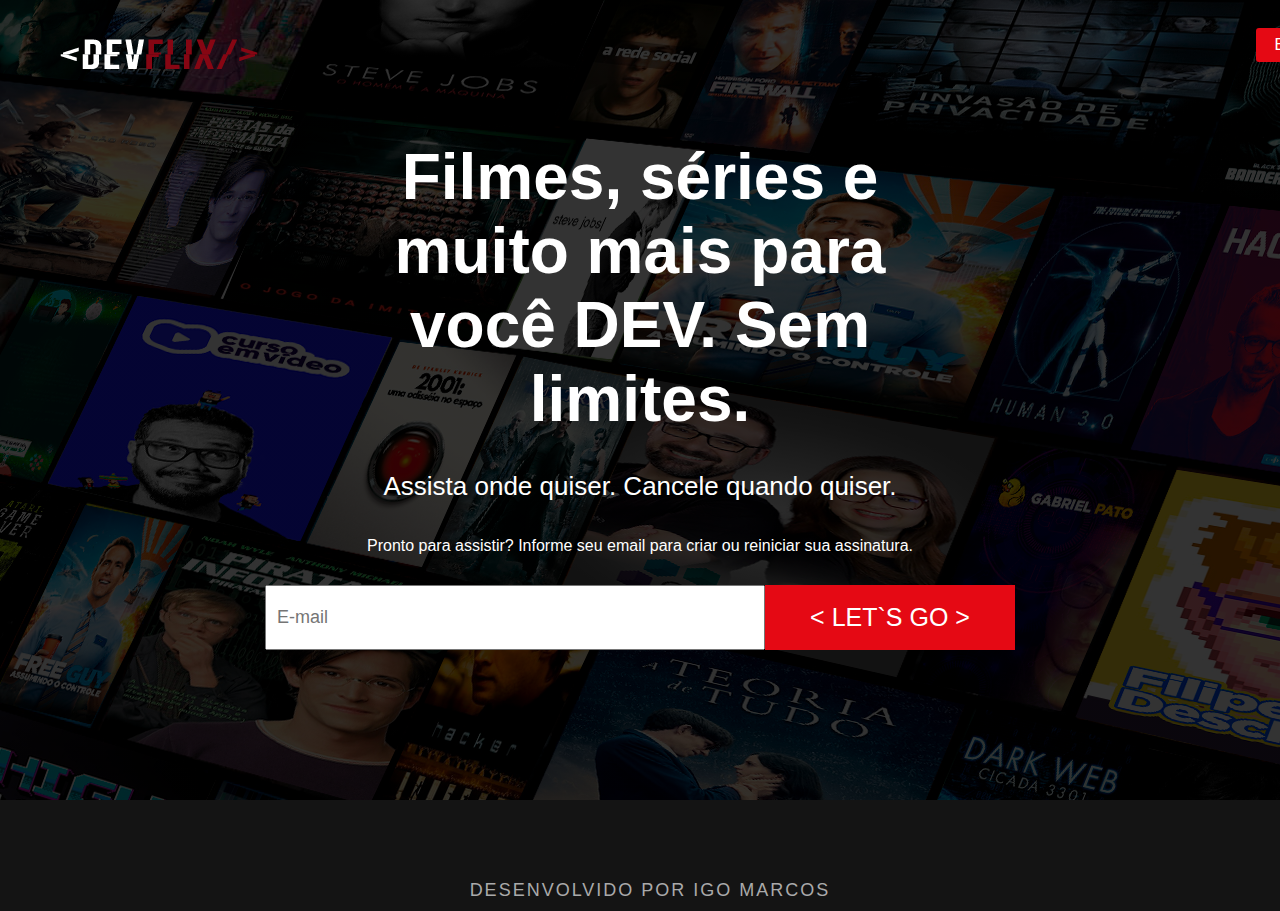
<file: index.html>
<!DOCTYPE html>
<html lang="en">
<head>
    <meta charset="UTF-8">
    <meta http-equiv="X-UA-Compatible" content="IE=edge">
    <meta name="viewport" content="width=device-width, initial-scale=1.0">
    <link rel="stylesheet" href="style/main.css">

    <!--RESPONSIVIDADE-->
    <link rel="stylesheet" href="style/responsive.css">

    <!--OWL CSS-->
    <link rel="stylesheet" href="style/owl/owl.carousel.min.css">
    <link rel="stylesheet" href="style/owl/owl.theme.default.min.css">

    <link rel="shortcut icon" href="img/favicon/favicon-32x32.png" type="image/x-icon">

    <title>.DEVFLIX</title>
</head>
<body>
    
    <header class="header">
        <img src="img/devflix.png" alt="Devflix" draggable="false">
        <a href="inicial.html">Entrar</a>
    </header>


    <main class="main">
        <div>
            <h1>Filmes, séries e muito mais para você DEV. Sem limites. </h1>
            <span>Assista onde quiser. Cancele quando quiser.</span>
            <p>Pronto para assistir? Informe seu email para criar ou reiniciar sua assinatura.</p>
            <form class="form-cta" action="">
                <input type="text" placeholder="E-mail">
                <button> < Let`s Go ></button>
            </form>
        </div>
    </main>
</body>
<footer>
    <a target="_blank" href="https://github.com/igomarcos">
        <i class="fa-brands fa-github"></i>
        DESENVOLVIDO POR IGO MARCOS
    </a>  
</footer>
</html>
</file>
<file: style/main.css>
:root{
    --vermelho:#e50914;
    --preto:#141414;
}

*{
    margin: 0;
    padding: 0;
    box-sizing: border-box;
    font-family: Arial, Helvetica, sans-serif;
}

/* ELEMENTOS BASE*/

body{
    width: 100%;
    background: var(--preto);
    font-family: 'Times New Roman', Times, serif;
    color: white;

}

header .container{
    padding: 20px;
    display:flex;
    flex-direction: row;
    align-items:center;
    justify-content: space-between;
    font-family: Arial, Helvetica, sans-serif;
    font-size: 20px;
    
}

header .logo{
    letter-spacing:3px;
    margin-left: 5px;
    color: var(--vermelho);
    font-family:bebas neue;
    font-size: 50px;
}


header nav a{
    transition: .3s ease all;
    text-decoration: none;
    color: #aaa;
    margin-right: 20px;
    
    
}
header nav a:hover{
    color: var(--vermelho);
}



img{
cursor: pointer;
}

.user{
    width: auto;
}



/* FILME PRINCIPAL*/

.filme-principal{
    font-size: 16px;
    background: linear-gradient(rgba(0,0,0,.50),rgba(0,0,0,.50)100%), url('/img/fundo_mr_roboot.jpg');

    height: 500px;
    background-size: cover;

    display: flex;
    flex-direction: column;
    justify-content: center;
    align-items: flex-start;
}

.filme-principal .descricao{
    margin-top: 10px;
    margin-bottom: 40px;
    font-family: Arial, Helvetica, sans-serif;
}

.titulo{
    letter-spacing:2px;
    margin-top: 10%;
    font-size: 40px;
    font-family: Arial, Helvetica, sans-serif;
}

.botao{
    background-color: rgba(0,0,0,.50);
    border: none;
    color: white;

    padding: 15px 30px;
    margin-right: 15px;
    margin-left: 20px;
    font-family: Arial, Helvetica, sans-serif;

    cursor: pointer;
    transition: .3s ease all;
}

.botao:hover{
    background-color: white;
    color: black;
}

.botao i{
    margin-right: 8px;
}

.container{
    margin-left: 20px;
}

.filme-principal .container{
    width: 70%;
}



.box-filme{
    height: 100%;
    width: 100%;
    display: block;

    -moz-transition: all 0.3s;
    -webkit-transition: all 0.3s;
    transition: all 0.3s;
}

.box-filme:hover{
    -moz-transform: scale(1.1);
    -webkit-transform: scale(1.1);
    transform: scale(1.1);
}

/* 
    position:relative;top:0;padding:4px;
    transition: all .2s ease-in-out
}

.box-filme:hover{top:-4px;box-shadow:0 4px 3px #999}
 */

.series{
    padding-top: 40px;
    padding-bottom: 10px;
}

.filmes{
    padding-top: 40px;
    padding-bottom: 10px;
}

.doc{
    padding-top: 40px;
    padding-bottom: 10px;
}

.titulo-cat{
    transition: .3s ease all;
    letter-spacing:3px;
    font-family: bebas neue;
    font-size: 40px;
    margin-left: 10px;
    margin-top: 30px;
    margin-bottom: 10px;
    
    cursor: pointer;
}

.titulo-cat:hover{
    color: var(--vermelho);
}

.box-filme{
    transition: .3s ease all;
    cursor: pointer;
}
.box-filme:hover{
    size: 30%;
}

footer a {
    text-decoration: none;
    color: #aaa;
    display: flex;
    flex-direction: row;
    justify-content: center;
    align-items: center;
    transition: .3s ease all;
    letter-spacing:2px;
    font-family: Arial, Helvetica, sans-serif;
    font-size: 18px;
    margin-left: 10px;
    margin-top: 80px;
    margin-bottom: 10px;
  
    
    cursor: pointer;
}

footer a:hover{
    color: var(--vermelho);
}

.fa-brands{
    padding-right: 10px;
    
}


/*CSS DA PAGINA INICIAL LOGIN*/

.header{
    position: absolute;
    z-index: 100;
    width: 100%;
    display: flex;
    justify-content: space-between;
    max-width: 1790px;
    top: 28px;
    left: 56px;
}
.header a{
    display: inline-block;
    background: var(--vermelho);
    color: white;
    font-size:16px;
    align-self: flex-start;
    padding: 8px 18px;
    text-decoration: none;
    border-radius: 3px;
}


.main{
    height: 800px;
    display: flex;
    align-items: center;
    justify-content: center;
    background: linear-gradient(rgba(0,0,0,.80),rgba(0,0,0,.80)100%), url('/img/pagina_login/bg.png');
    text-align: center;
}

.main div{
    display: grid;
    justify-items: center;
}

.main h1{
    font-size: 64px;
    max-width: 510px;
}

.main span{
    font-size: 26px;
    margin-top: 35px;
    margin-bottom: 35px;
}

.form-cta{
    display: grid;
    grid-template-columns: 500px 250px;
    margin-top: 30px;
    margin-bottom: 10px;

}

.form-cta input{
    padding: 20px 10px;
    font-size: 18px;
    font-family: Arial, Helvetica, sans-serif;
}



.form-cta button{
    background: var(--vermelho);
    outline: none;
    border: none;
    color: white;
    font-size: 25px;
    text-transform: uppercase;
    cursor: pointer;
}

.form-cta button::after{
    content:"";
    width: 9px;
    height: 10px;
    background: url("../img/pagina_login/seta.svg");
    color: white;
    
}
</file>
<file: style/responsive.css>
@media screen and (max-width: 700px){
    header .container{
        display: flex;
        flex-direction: column;
    }

    .botao{
        margin-top: 5px;
        width: 170px;
        height: 60px;
    }
}

@media  screen and (min-width: 1000px) {
    .descricao{
        width: 50%;
    }
        
}
</file>
